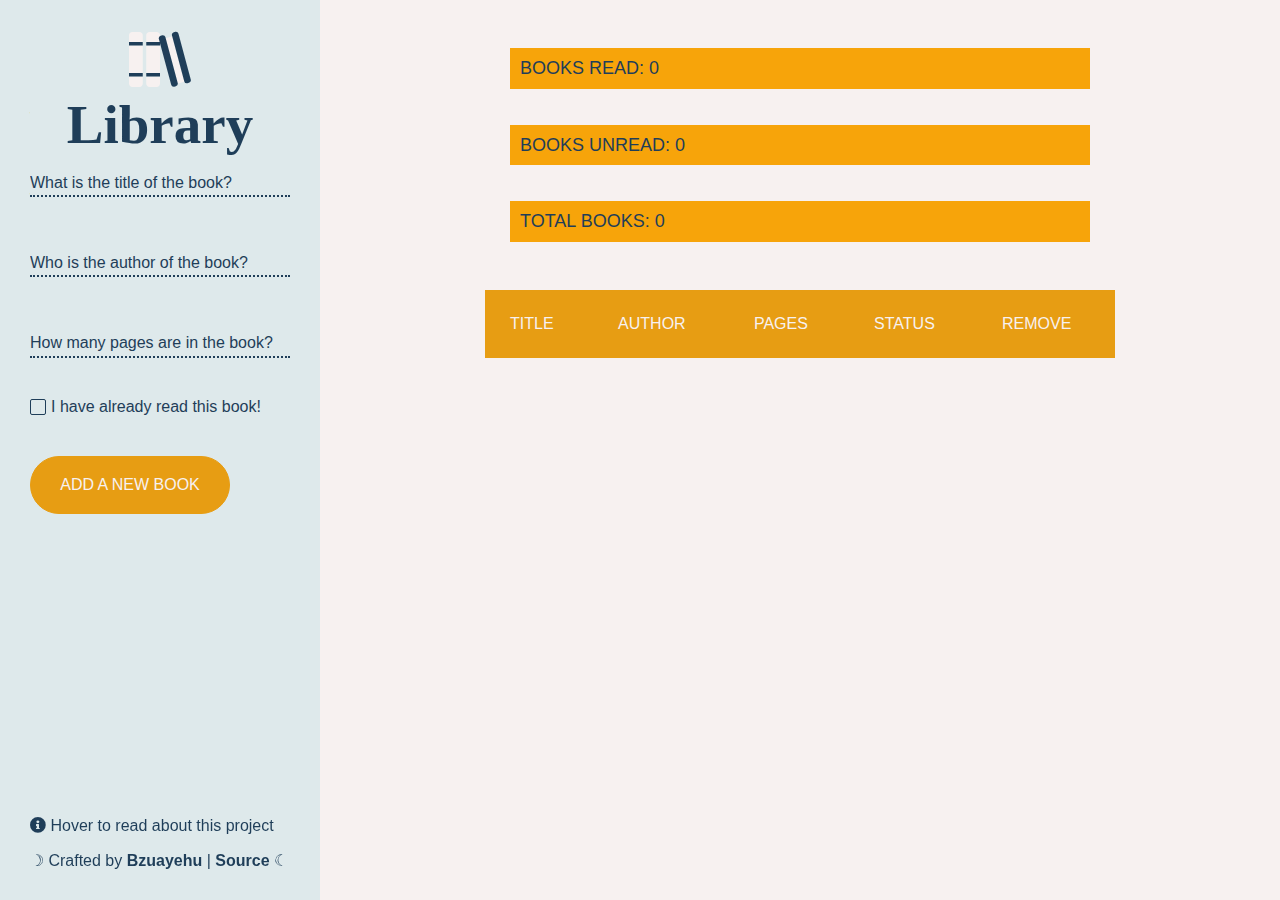
<file: index.html>
<!DOCTYPE html>
<html lang="en">

<head>
    <meta charset="UTF-8">
    <meta http-equiv="X-UA-Compatible" content="IE=edge">
    <meta name="viewport" content="width=device-width, initial-scale=1.0">
    <link type="text/css" rel="stylesheet" href="style.css">
    <link type="text/css" rel="stylesheet" href="bootstrap/modern-normalize.min.css"> 
  <link href="bootstrap/fontawesome.min.css" rel="stylesheet">
  <link href="bootstrap/duotone.min.css" rel="stylesheet">
  <link href="bootstrap/solid.min.css" rel="stylesheet">
    <title>Document</title>
</head>

<body class="container"> 
    <div id="side-form">
            <header>
                <h1 id="logo"><i class="fad fa-books theme-books"></i> Library</i></h1>
            </header>

            <form action="">
                <div class="input-block">
                    <input type="text" id="title" name="title" autocomplete="off" required>
                    <span class="placeholder">What is the title of the book?</span>
                    <div class="validation-block">
                        <p class="validation-text title">Please fill out this field</p>
                    </div>
                </div>
                <div class="input-block">
                    <input type="text" id="name" name="name" autocomplete="off" required>
                    <span class="placeholder">Who is the author of the book?</span>
                    <div class="validation-block">
                        <p class="validation-text name">Please fill out this field</p>
                    </div>
                </div>
                <div class="input-block">
                    <input type="text" id="number" name="number" autocomplete="off" required>
                    <span class="placeholder">How many pages are in the book?</span>
                    <div class="validation-block">
                        <p class="validation-text number">Please enter a positive number</p>
                    </div>
                </div>
                <label class="checkbox">
                  <span class="checkbox-input">
                    <input type="checkbox" name="checkbox" autocomplete="off">
                    <span class="checkbox-control">
                      <svg xmlns='http://www.w3.org/2000/svg' viewBox='0 0 24 24' aria-hidden="true" focusable="false">
                        <path fill='none' stroke='currentColor' stroke-width='3' d='M1.73 12.91l6.37 6.37L22.79 4.59'></svg>
                    </span>
                  </span>
                  <span class="checkbox-label">I have already read this book!</span>
                </label>
                <input type="button" value="ADD A NEW BOOK" id="add-book">
            </form>
            <footer class="footer">
                <p class="project-info">
                    <i class="fas fa-info-circle hover-icon"></i>
                    <span class="tooltip-text">
                      This is a small Library App, where you can add new books,
                      delete old ones, change status of your books to read/unread and see your library statistics.
                      <b>The data is stored in localStorage</b>.
                    </span>
                     Hover to read about this project
                </p>
                <p id="crafted-by"> ☽ Crafted by
                    <a href="https://github.com/Bzuayehu" target="_blank" >Bzuayehu</a> |
                    <a href="https://github.com/Bzuayehu/library" target="_blank">Source</a> ☾
                  </p>
            </footer>
        </div>
        <main class="content">
            <div id="library-info">
                <p class="info">BOOKS READ: <span id="books-read"></span></p>
                <p class="info">BOOKS UNREAD: <span id="books-unread"></span></p>
                <p class="info">TOTAL BOOKS: <span id="total-books"></span></p>
              </div>
              <table id="books-list">
                <thead id="table-header">
                    <tr>
                        <td>TITLE</td>
                        <td>AUTHOR</td>
                        <td>PAGES</td>
                        <td>STATUS</td>
                        <td>REMOVE</td>
                      </tr>
                </thead>
                <tbody id="table-body">

                </tbody>
              </table>
              <div class="btns">
                <button type="button" Class=" all delete-all-btn" id="delete-all-btn">DELETE ALL</button>
                <!-- <button type="button" class="read delete-all-btn">DELETE READ BOOKS</button>
                <button type="button" class="unread delete-all-btn">DELETE UNREAD BOOKS</button> -->
              </div>
              
              <div id="modal" class="close">
                <div class="modal-card">
                  <div class="modal-header">
                    <h2>DELETE BOOKS</h2>
                    <span class="close-modal close">&times;</span>
                  </div>
                  <div class="modal-content">
                    <p>Do you really want to delete all the books from your library?</p>
                    <div class="modal-options">
                      <button type="button" class="cancel-removal close">Cancel</button>
                      <button type="button" class="confirm-removal">DELETE ALL</button>
                    </div>
                  </div>
                </div>
              </div>
        </main> 
        <script type="text/javascript" src="script.js"></script>
</body>

</html>
</file>
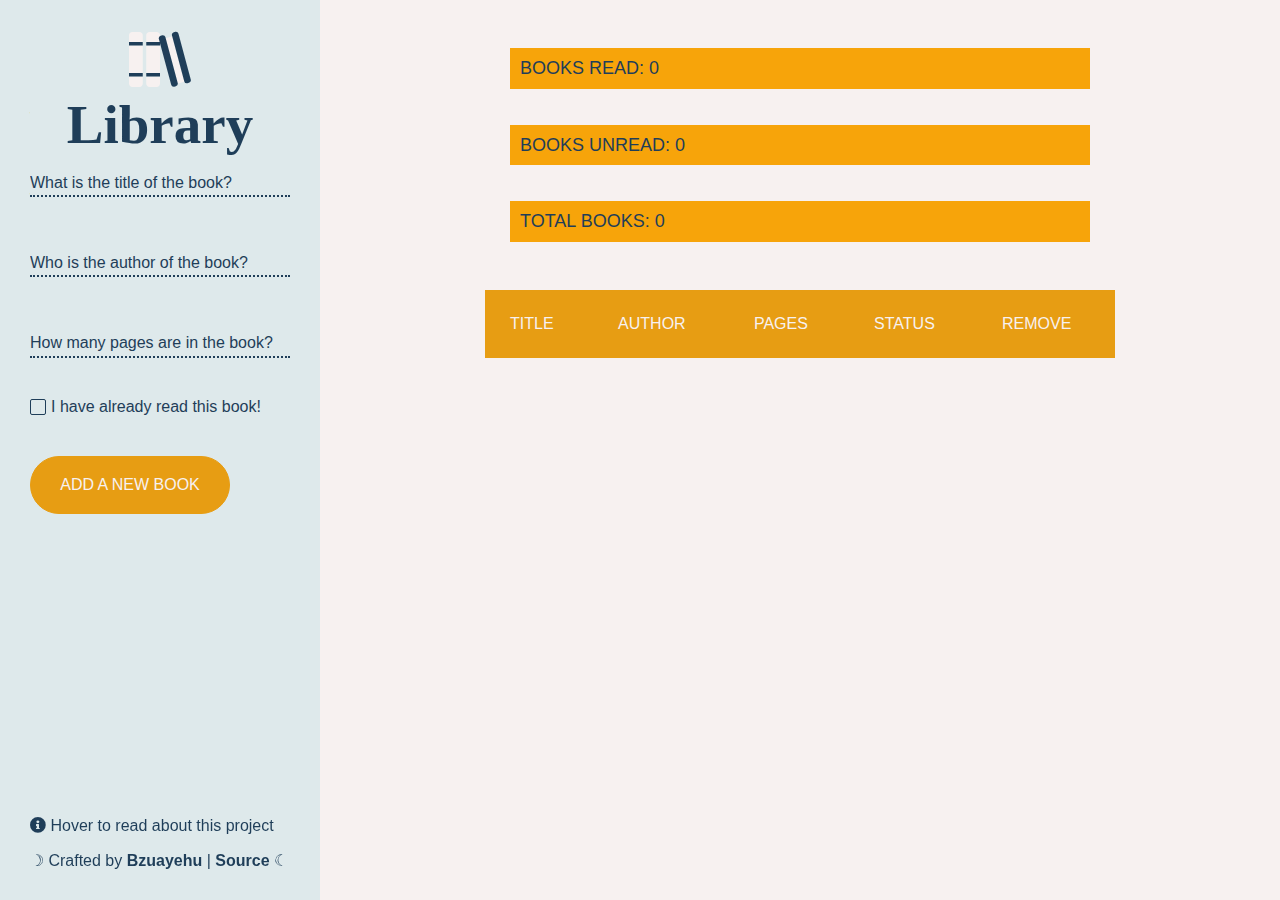
<file: Library.html>
<!DOCTYPE html>
<html lang="en">

<head>
    <meta charset="UTF-8">
    <meta http-equiv="X-UA-Compatible" content="IE=edge">
    <meta name="viewport" content="width=device-width, initial-scale=1.0">
    <link type="text/css" rel="stylesheet" href="style.css">
    <link type="text/css" rel="stylesheet" href="bootstrap/modern-normalize.min.css"> 
  <link href="bootstrap/fontawesome.min.css" rel="stylesheet">
  <link href="bootstrap/duotone.min.css" rel="stylesheet">
  <link href="bootstrap/solid.min.css" rel="stylesheet">
    <title>Document</title>
</head>

<body class="container"> 
    <div id="side-form">
            <header>
                <h1 id="logo"><i class="fad fa-books theme-books"></i> Library</i></h1>
            </header>

            <form action="">
                <div class="input-block">
                    <input type="text" id="title" name="title" autocomplete="off" required>
                    <span class="placeholder">What is the title of the book?</span>
                    <div class="validation-block">
                        <p class="validation-text title">Please fill out this field</p>
                    </div>
                </div>
                <div class="input-block">
                    <input type="text" id="name" name="name" autocomplete="off" required>
                    <span class="placeholder">Who is the author of the book?</span>
                    <div class="validation-block">
                        <p class="validation-text name">Please fill out this field</p>
                    </div>
                </div>
                <div class="input-block">
                    <input type="text" id="number" name="number" autocomplete="off" required>
                    <span class="placeholder">How many pages are in the book?</span>
                    <div class="validation-block">
                        <p class="validation-text number">Please enter a positive number</p>
                    </div>
                </div>
                <label class="checkbox">
                  <span class="checkbox-input">
                    <input type="checkbox" name="checkbox" autocomplete="off">
                    <span class="checkbox-control">
                      <svg xmlns='http://www.w3.org/2000/svg' viewBox='0 0 24 24' aria-hidden="true" focusable="false">
                        <path fill='none' stroke='currentColor' stroke-width='3' d='M1.73 12.91l6.37 6.37L22.79 4.59'></svg>
                    </span>
                  </span>
                  <span class="checkbox-label">I have already read this book!</span>
                </label>
                <input type="button" value="ADD A NEW BOOK" id="add-book">
            </form>
            <footer class="footer">
                <p class="project-info">
                    <i class="fas fa-info-circle hover-icon"></i>
                    <span class="tooltip-text">
                      This is a small Library App, where you can add new books,
                      delete old ones, change status of your books to read/unread and see your library statistics.
                      <b>The data is stored in localStorage</b>.
                    </span>
                     Hover to read about this project
                </p>
                <p id="crafted-by"> ☽ Crafted by
                    <a href="https://github.com/Bzuayehu" target="_blank" >Bzuayehu</a> |
                    <a href="https://github.com/Bzuayehu/library" target="_blank">Source</a> ☾
                  </p>
            </footer>
        </div>
        <main class="content">
            <div id="library-info">
                <p class="info">BOOKS READ: <span id="books-read"></span></p>
                <p class="info">BOOKS UNREAD: <span id="books-unread"></span></p>
                <p class="info">TOTAL BOOKS: <span id="total-books"></span></p>
              </div>
              <table id="books-list">
                <thead id="table-header">
                    <tr>
                        <td>TITLE</td>
                        <td>AUTHOR</td>
                        <td>PAGES</td>
                        <td>STATUS</td>
                        <td>REMOVE</td>
                      </tr>
                </thead>
                <tbody id="table-body">

                </tbody>
              </table>
              <div class="btns">
                <button type="button" Class=" all delete-all-btn" id="delete-all-btn">DELETE ALL</button>
                <!-- <button type="button" class="read delete-all-btn">DELETE READ BOOKS</button>
                <button type="button" class="unread delete-all-btn">DELETE UNREAD BOOKS</button> -->
              </div>
              
              <div id="modal" class="close">
                <div class="modal-card">
                  <div class="modal-header">
                    <h2>DELETE BOOKS</h2>
                    <span class="close-modal close">&times;</span>
                  </div>
                  <div class="modal-content">
                    <p>Do you really want to delete all the books from your library?</p>
                    <div class="modal-options">
                      <button type="button" class="cancel-removal close">Cancel</button>
                      <button type="button" class="confirm-removal">DELETE ALL</button>
                    </div>
                  </div>
                </div>
              </div>
        </main> 
        <script type="text/javascript" src="script.js"></script>
</body>

</html>
</file>
<file: style.css>
:root {
    --white: #F7F1F0;
    --cream: #dee9eb;
    --blue: #1F3E59;
    --dark-blue: #1A3246;
    --green: #478647;
    --dark-green: #337433;
    --red: #D05050;
    --orange: #e79d13;
    --orange2: #f7a40a;
    --dark-red: #BE3E3E;
    
    
  }
  input:focus,
button:focus {
  outline: none;
}
.container{
    display: flex;
    min-height: 100vh;
  font-family: "Montserrat-Regular", Arial, Helvetica, sans-serif;
  color: var(--blue);
}
#side-form{
    display: flex;
    flex-direction: column;
    flex-basis: 25%;
    /* width: 360px; */
    padding: 30px;
    background-color: var(--cream);
}
.theme-books {
    --fa-secondary-color: var(--white);
    --fa-secondary-opacity: 1.0;
  }
  #logo {
    margin: 0 0 0 0;
    font-family: "MarcellusSC-Regular", "Times New Roman", Georgia, Serif;
    font-size: 55px;
    color: var(--blue);
    text-align: center;
  }
  #title,#name,#number{
    width: 100%;
    background-color: var(--cream);
    border: none;
    padding: 15px 0 5px 0;
    border-bottom: 2px dotted;
    color: var(--blue);
  }
  .input-block {
    position: relative;
  }
  .input-block span.placeholder {
    position: absolute;
    margin: 17px 0;
    left: 0;
    transition: all 0.3s;
    transform-origin: 0% 0%;
    pointer-events: none;

  }
  .input-block input:valid + span.placeholder,
.input-block input:focus + span.placeholder {
  transform: scale(0.8) translateY(-30px);
}
.input-block input:focus {
    border-bottom: 2px dotted var(--orange2) !important;
  }
  .checkbox{
    display: grid;
    grid-template-columns: min-content auto;
    grid-gap: 5px;
  }
  .checkbox-input input{
    opacity: 0;
    width: 1rem;
    height: 1rem;
  }
  .checkbox-control {
    display: inline-grid;
    align-self: center;
    width: 1rem;
    height: 1rem;
    border: 1px solid;
    border-radius: 2px;
  }
  .checkbox-input{
    display: grid;
    grid-template-areas: "checkbox";
  }
  .checkbox-input > *{
    grid-area: checkbox;
  }
  .checkbox-control svg {
    opacity: 0;
  }
  .checkbox-input input:checked
 + .checkbox-control svg {
  opacity: 1;
  background-color: var(--blue);
  color: var(--white);
}
#add-book {
    width: 200px;
    padding: 19px 0;
    margin-top: 40px;
    border: 1px solid var(--orange);
    border-radius: 50px;
    background-color: var(--orange);
    color: var(--white);
    transition: 0.3s;
  }
  #add-book:hover {
    cursor: pointer;
    border-color: var(--orange2);
    background-color: var(--orange2);
    transition: 0.3s;
  }
  .validation-block {
    height: 40px;
  }
  .validation-text {
    display: none;
    margin: 0;
    font-size: 13px;
    color: var(--red);
  }
  .project-info {
    cursor: pointer;
  }
  .project-info .tooltip-text {
    visibility: hidden;
    padding: 10px;
    position: absolute;
    background-color: var(--orange);
    text-align: center;
    color: var(--white);
    border-radius: 2px;
    z-index: 1;
    bottom: 100%;
  }
  .project-info:hover .tooltip-text {
    visibility: visible;
  }
  .footer {
    position: fixed;
    bottom: 0;
    padding: 0 0 30px 0;
  }
  .footer a {
    text-decoration: none;
    color: #1F3E59;
    font-weight: 900;
  }
  #crafted-by {
    margin-bottom: 0;
  }
  .content {
    display: flex;
    align-items: center;
    flex-direction: column;
    flex-basis: 75%;
    /* width: calc(100% - 360px); */
    padding: 30px;
    background-color: var(--white);
  }
  #library-info {
    display: flex;
    justify-content: space-around;
    flex-direction: column;
    width: 70%;
    margin-bottom: 30px;
    padding: 0 25px;
    font-size: 18px; 
  }
  .info{
    background-color: var(--orange2);
    padding: 10px;
  }
  .delete-all-btn {
    display: none;
    width: 150px;
    border: 1px solid var(--red);
    border-radius: 50px;
    background-color: var(--red);
    color: var(--white);
    transition: 0.3s;
    padding: 15px 5px; 
    margin:30px  10px;
  }
  .btns{
display: flex;
align-items: flex-end;

  }
  #delete-all-btn:hover,
.confirm-removal:hover {
  cursor: pointer;
  border-color: var(--dark-red);
  background-color: var(--dark-red);
}

#books-list {
    width: 70%;
    border-collapse: collapse;
  }
  #books-list td {
    padding: 25px;
  }
  #table-header {
    background-color: var(--orange);
    color: var(--white);
  }

  .book-info {
    border-bottom: 2px dotted var(--blue);
  }
  .book-info i {
    padding: 5px;
    font-size: 20px;
  }

  .book-info i:hover,
.close-modal:hover,
.cancel-removal:hover {
  cursor: pointer;
}
.fa-check {
    color: var(--green);
    transition: 0.3s;
  }
  .fa-check:hover {
    color: var(--dark-green);
  }
  .fa-times,
.fa-trash-alt {
  color: var(--red);
  transition: 0.3s;
}
.fa-times:hover,
.fa-trash-alt:hover {
  color: var(--dark-red);
}
#modal {
    display: none;
    position: fixed;
    padding-top: 50px;
    left: 0;
    top: 0;
    width: 100%;
    height: 100%;
    background-color: rgba(0, 0, 0, 0.5);
  }
  .modal-card {
    position: relative;
    margin: auto;
    width: 30%;
    border: 2px solid var(--blue);
    border-radius: 2px;
    box-shadow: rgb(46, 46, 46, 0.2) 0px 2px 8px 0px;
  }
  .modal-header {
    display: flex;
    justify-content: space-between;
    background-color: var(--orange);
    color: var(--white);
  }
  .modal-header h2 {
    margin: 0;
    padding: 20px;
  }

  .close-modal {
    align-self: flex-start;
    margin: 0 20px 0 0;
    color: var(--white);
    font-size: 30px;
    font-weight: 900;
  }
  .modal-content {
    display: flex;
    flex-direction: column;
    padding: 20px;
    background-color: var(--white);
  }
  .modal-options {
    display: flex;
    justify-content: flex-end;
    align-items: center;
    margin-top: 20px;
  }
  .cancel-removal {
    border: none;
    background-color: transparent;
    color: var(--orange);
  }
  .confirm-removal {
    height: 40px;
    margin-left: 15px;
    padding: 0 10px;
    background-color: var(--red);
    color: var(--white);
    border: 1px solid var(--red);
    border-radius: 2px;
    transition: 0.3s;
  }
</file>
<file: bootstrap/solid.min.css>
/*!
 * Font Awesome Pro 5.15.2 by @fontawesome - https://fontawesome.com
 * License - https://fontawesome.com/license (Commercial License)
 */
@font-face{font-family:"Font Awesome 5 Pro";font-style:normal;font-weight:900;font-display:block;src:url(../webfonts/fa-solid-900.eot);src:url(../webfonts/fa-solid-900.eot?#iefix) format("embedded-opentype"),url(../webfonts/fa-solid-900.woff2) format("woff2"),url(../webfonts/fa-solid-900.woff) format("woff"),url(../webfonts/fa-solid-900.ttf) format("truetype"),url(../webfonts/fa-solid-900.svg#fontawesome) format("svg")}.fa,.fas{font-family:"Font Awesome 5 Pro";font-weight:900}
</file>
